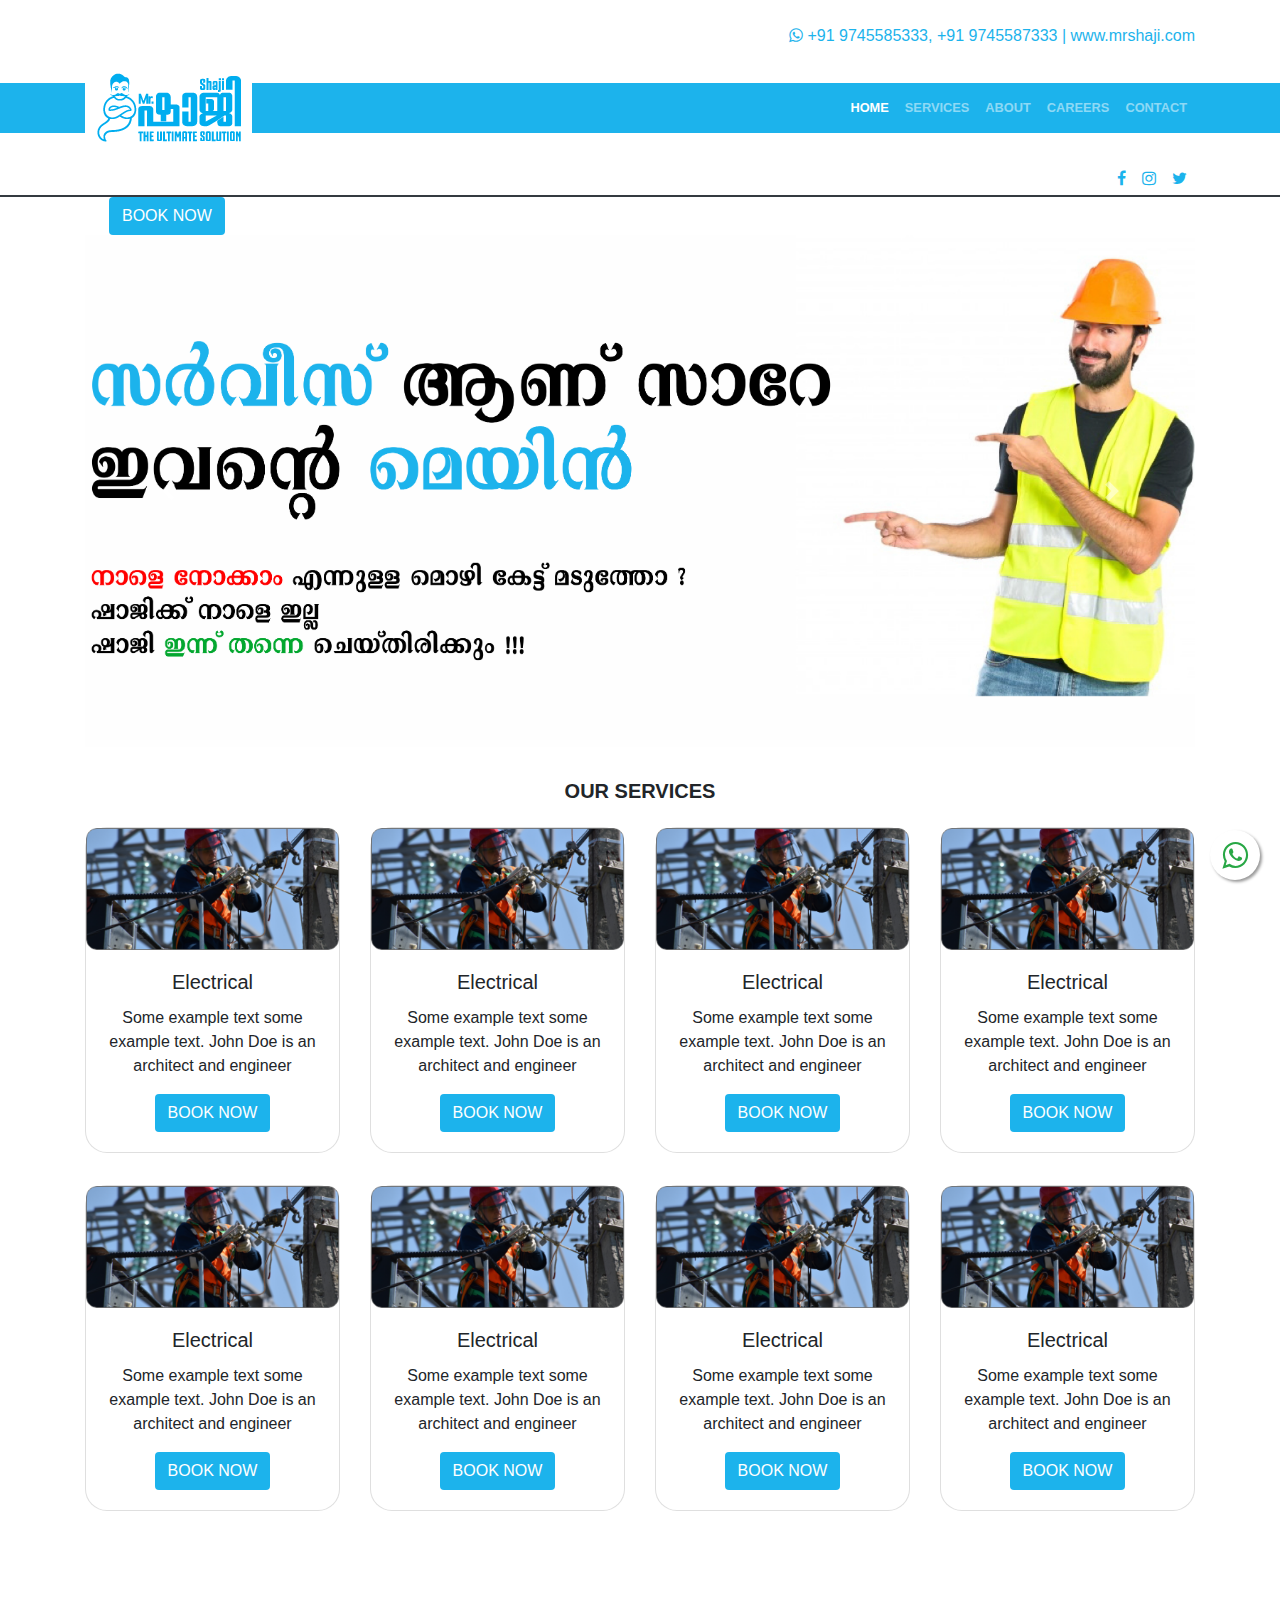
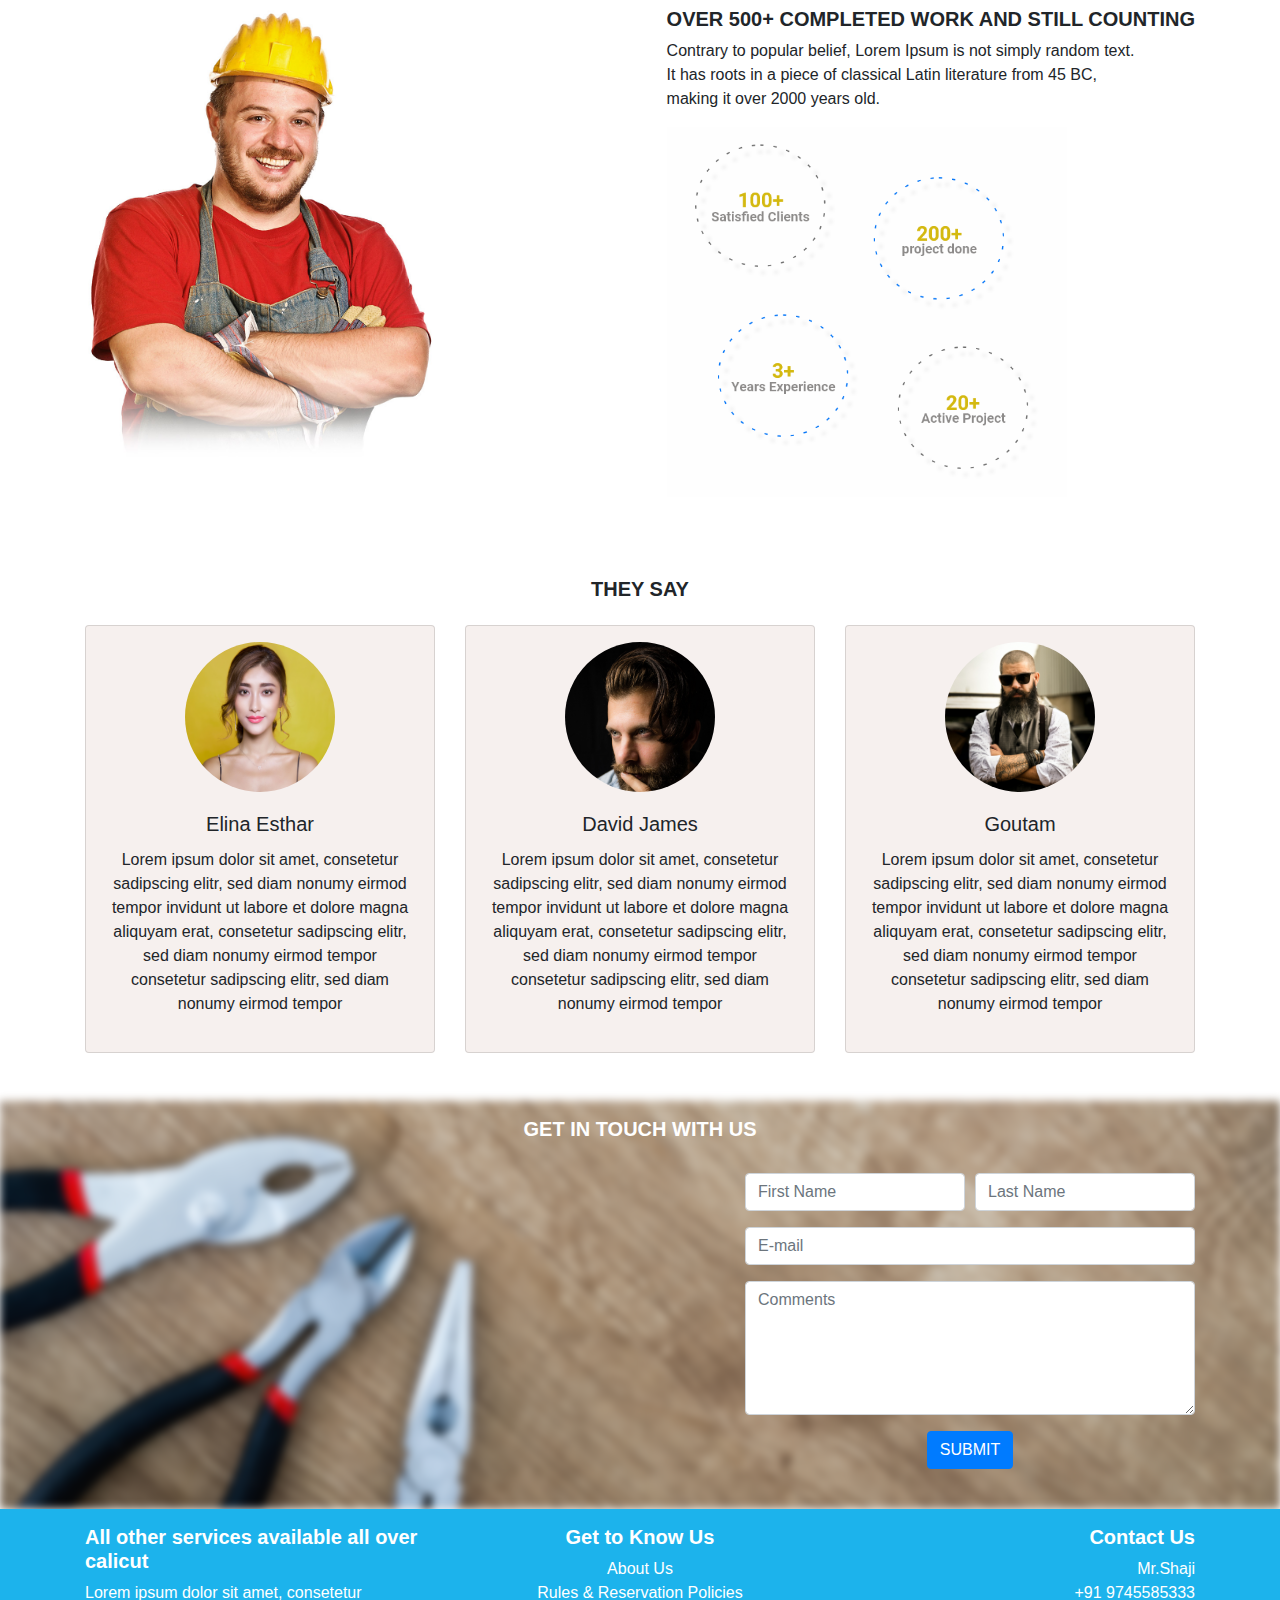
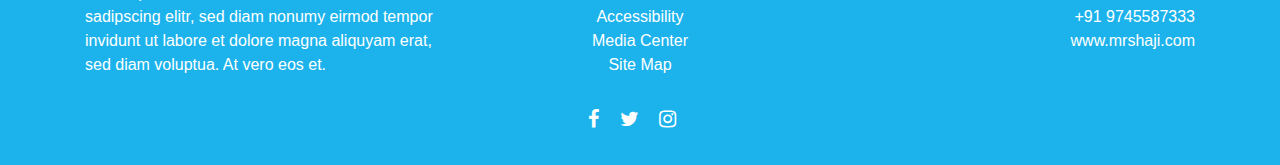
<file: index.html>
<!doctype html>
<html lang="en">
  <head>
    <!-- Required meta tags -->
    <meta charset="utf-8">
    <meta name="viewport" content="width=device-width, initial-scale=1, shrink-to-fit=no">

    <!-- Bootstrap CSS -->
    <link rel="stylesheet" href="https://stackpath.bootstrapcdn.com/bootstrap/4.5.2/css/bootstrap.min.css" integrity="sha384-JcKb8q3iqJ61gNV9KGb8thSsNjpSL0n8PARn9HuZOnIxN0hoP+VmmDGMN5t9UJ0Z" crossorigin="anonymous">
    <link rel="stylesheet" href="./asset/css/style.css"/>
    <link rel="stylesheet" href="https://cdnjs.cloudflare.com/ajax/libs/font-awesome/4.7.0/css/font-awesome.min.css">
    <link rel="icon" href="./asset/images/fav-icon.png" type="image/png" sizes="16x16">
    <title>Mr.shaji</title>
  </head>
  <body>
    <div class="container mt-4">
      <div class="whatsapp d-flex flex-wrap justify-content-end">
        <a href="" target="_blank">
          <span class="fa fa-whatsapp"></span>
          <span class="text1">+91 9745585333</span><span class="text1">, +91 9745587333</span>
        </a>
        <a href="" target="_blank">&nbsp;<span class="text1">|</span><span class="text1"> www.mrshaji.com</span></a>
      </div>
    </div>

     <nav class="navbar navbar-expand-lg navbar-dark ftco-navbar-light">
        <div class="container">
              <a class="navbar-brand" href="index.html"><span class="flaticon flaticon-health"></span><img src="./asset/images/shaji.png" class="img-fluid" style="background-color: white"></a>
          <button class="navbar-toggler menu-btn ml-auto" type="button" data-toggle="collapse" data-target="#navbarSupportedContent" aria-controls="navbarSupportedContent" aria-expanded="false" aria-label="Toggle navigation">
              <svg xmlns="http://www.w3.org/2000/svg" width="24" height="24" viewBox="0 0 24 24" fill="none" stroke="currentColor" stroke-width="2" stroke-linecap="round" stroke-linejoin="round" class="feather feather-menu"><line x1="3" y1="12" x2="21" y2="12"></line><line x1="3" y1="6" x2="21" y2="6"></line><line x1="3" y1="18" x2="21" y2="18"></line></svg>
              </button>
          <div class="collapse navbar-collapse nav-colapse" id="navbarSupportedContent">
            <ul class="navbar-nav ml-auto font-weight-bold">
              <li class="nav-item active text-uppercase"><a href="./index.html" class="nav-link">Home</a></li>
              <li class="nav-item text-uppercase"><a href="./services.html" class="nav-link">services</a></li>
              <li class="nav-item text-uppercase"><a href="./about.html" class="nav-link">About</a></li>
              <li class="nav-item text-uppercase"><a href="./about.html" class="nav-link">Careers</a></li>
              <li class="nav-item text-uppercase"><a href="./contact.html" class="nav-link">contact</a></li>
            </ul>
          </div>
        </div>
      </nav>
    
      <div class="container d-flex flex-wrap justify-content-end mb-1">
        <a href="https://www.facebook.com/mrshajii" target="_blank" class="mx-2">
          <span class="fa fa-facebook"></span>
        </a>
        <a href="" target="_blank" class="mx-2">
          <span class="fa fa-instagram"></span>
        </a>
        <a href="" target="_blank" class="mx-2">
          <span class="fa fa-twitter"></span>
        </a>
      </div>
    <div class="border border-dark w-100"></div>   
    <div class="container">
      <a href="./booking.html" class="btn text-white bcolor mx-4">BOOK NOW</a>
    </div>
    <section class="main" id="home">
  <div class="container">
    <div id="carouselExampleControls" class="carousel slide" data-ride="carousel">
      <div class="carousel-inner">
        <div class="carousel-item active">
           <img src="./asset/images/home2.png" class="img-fluid" />
        </div>
        <div class="carousel-item">
           <img src="./asset/images/home2.png" class="img-fluid" />
        </div>
        <div class="carousel-item">
          <img src="./asset/images/home2.png" class="img-fluid" />
        </div>
        <div class="carousel-item">
          <img src="./asset/images/home2.png" class="img-fluid" />
        </div>
      </div>
      <a class="carousel-control-prev" href="#carouselExampleControls" role="button" data-slide="prev">
        <span class="carousel-control-prev-icon" aria-hidden="true"></span>
        <span class="sr-only">Previous</span>
      </a>
      <a class="carousel-control-next" href="#carouselExampleControls" role="button" data-slide="next">
        <span class="carousel-control-next-icon" aria-hidden="true"></span>
        <span class="sr-only">Next</span>
      </a>
    </div>
  </div>
</section>

<section class="section1 py-3">
  <a href="#" class="float" target="_blank">
<i class="fa fa-whatsapp my-float"></i>
</a>
  <div class="container py-3">
    <div class="heading text-center mx-auto">
      <h5 class="head font-weight-bold ">OUR SERVICES</h5>
      <div class="row">
        <div class="col-12 col-sm-6 col-md-4 col-lg-3 py-3">
          <div class="card service-box">
            <img src="./asset/images/services/elec.png" class="img-fluid card-img-top" alt="...">
            <div class="card-body">
              <h5 class="card-title">Electrical</h5>
              <p class="card-text">Some example text some example text. John Doe is an architect and engineer</p>
              <a href="#" class="btn text-white bcolor">BOOK NOW</a>
            </div>
          </div>
        </div>

        <div class="col-12 col-sm-6 col-md-4 col-lg-3 py-3">
          <div class="card service-box">
            <img src="./asset/images/services/elec.png" class="img-fluid card-img-top" alt="...">
            <div class="card-body">
              <h5 class="card-title">Electrical</h5>
              <p class="card-text">Some example text some example text. John Doe is an architect and engineer</p>
              <a href="#" class="btn text-white bcolor">BOOK NOW</a>
            </div>
          </div>
        </div>

        <div class="col-12 col-sm-6 col-md-4 col-lg-3 py-3">
          <div class="card service-box">
            <img src="./asset/images/services/elec.png" class="img-fluid card-img-top" alt="...">
            <div class="card-body">
              <h5 class="card-title">Electrical</h5>
              <p class="card-text">Some example text some example text. John Doe is an architect and engineer</p>
              <a href="#" class="btn text-white bcolor">BOOK NOW</a>
            </div>
          </div>
        </div>

        <div class="col-12 col-sm-6 col-md-4 col-lg-3 py-3">
          <div class="card service-box">
            <img src="./asset/images/services/elec.png" class="img-fluid card-img-top" alt="...">
            <div class="card-body">
              <h5 class="card-title">Electrical</h5>
              <p class="card-text">Some example text some example text. John Doe is an architect and engineer</p>
              <a href="#" class="btn text-white bcolor">BOOK NOW</a>
            </div>
          </div>
        </div>

        <div class="col-12 col-sm-6 col-md-4 col-lg-3 py-3">
          <div class="card service-box">
            <img src="./asset/images/services/elec.png" class="img-fluid card-img-top" alt="...">
            <div class="card-body">
              <h5 class="card-title">Electrical</h5>
              <p class="card-text">Some example text some example text. John Doe is an architect and engineer</p>
              <a href="#" class="btn text-white bcolor">BOOK NOW</a>
            </div>
          </div>
        </div>

        <div class="col-12 col-sm-6 col-md-4 col-lg-3 py-3">
          <div class="card service-box">
            <img src="./asset/images/services/elec.png" class="img-fluid card-img-top" alt="...">
            <div class="card-body">
              <h5 class="card-title">Electrical</h5>
              <p class="card-text">Some example text some example text. John Doe is an architect and engineer</p>
              <a href="#" class="btn text-white bcolor">BOOK NOW</a>
            </div>
          </div>
        </div>

        <div class="col-12 col-sm-6 col-md-4 col-lg-3 py-3">
          <div class="card service-box">
            <img src="./asset/images/services/elec.png" class="img-fluid card-img-top" alt="...">
            <div class="card-body">
              <h5 class="card-title">Electrical</h5>
              <p class="card-text">Some example text some example text. John Doe is an architect and engineer</p>
              <a href="#" class="btn text-white bcolor">BOOK NOW</a>
            </div>
          </div>
        </div>

        <div class="col-12 col-sm-6 col-md-4 col-lg-3 py-3">
          <div class="card service-box">
            <img src="./asset/images/services/elec.png" class="img-fluid card-img-top" alt="...">
            <div class="card-body">
              <h5 class="card-title">Electrical</h5>
              <p class="card-text">Some example text some example text. John Doe is an architect and engineer</p>
              <a href="#" class="btn text-white bcolor">BOOK NOW</a>
            </div>
          </div>
        </div>
      </div>
      </div>
    </div>
  </div>
</section>

<section class="section-2 py-3">
  <div class="section-info py-3">
    <div class="container py-md-3">
      <div class="row blk2">
        <div class="col-md-4 img1">
          <img src="./asset/images/sec2.png" class="img-fluid sec2" alt="" />
        </div>
        <div class="col-md-8 blk2-text">
          <div class="w-100 d-flex justify-content-end">
            <div class="sechd">
              <h5 class="head font-weight-bold sec-hd">OVER 500+ COMPLETED WORK AND STILL COUNTING</h5>
              <p>Contrary to popular belief, Lorem Ipsum is not simply random text. <br>It has roots in a piece of classical
            Latin literature from 45 BC, <br>making it over 2000 years old. </p>
            <img src="./asset/images/ab.png" class="ab img-fluid">
            </div>
          </div>
        </div>
      </div>
    </div>
  </div>
</section>

<section class="section3 py-3">
  <div class="container py-3">
     <div class="heading text-center mx-auto">
        <h5 class="head font-weight-bold ">THEY SAY</h5>
        <div class="row">
          <div class="col-12 col-sm-6 col-md-4 py-3">
            <div class="card s3card py-3">
              <div class="img-rnd rounded-circle mx-auto">
                <img class="pr-img img-fluid" src="./asset/images/profile/pf2.jpg" alt="Card image" />
              </div>
              <div class="card-body">
                <h5 class="card-title">Elina Esthar</h5>
                <p class="card-text">Lorem ipsum dolor sit amet, consetetur sadipscing elitr, sed diam nonumy eirmod tempor invidunt ut labore et dolore magna aliquyam erat,  consetetur sadipscing elitr, sed diam nonumy eirmod tempor consetetur sadipscing elitr, sed diam nonumy eirmod tempor </p>
              </div>
            </div>
          </div>
          <div class="col-12 col-sm-6 col-md-4 py-3">
            <div class="card s3card py-3">
              <div class="img-rnd rounded-circle mx-auto">
                <img class="pr-img img-fluid" src="./asset/images/profile/pff1.jpg" alt="Card image" />
              </div>
              <div class="card-body">
                <h5 class="card-title">David James</h5>
                <p class="card-text">Lorem ipsum dolor sit amet, consetetur sadipscing elitr, sed diam nonumy eirmod tempor invidunt ut labore et dolore magna aliquyam erat, consetetur sadipscing elitr, sed diam nonumy eirmod tempor consetetur sadipscing elitr, sed diam nonumy eirmod tempor </p>
              </div>
            </div>
          </div>
          <div class="col-md-4 py-3 d-none d-md-block">
            <div class="card s3card py-3">
              <div class="img-rnd rounded-circle mx-auto">
                <img class="pr-img img-fluid" src="./asset/images/profile/pf1.jpg" alt="Card image" />
              </div>
              <div class="card-body">
                <h5 class="card-title">Goutam</h5>
                <p class="card-text">Lorem ipsum dolor sit amet, consetetur sadipscing elitr, sed diam nonumy eirmod tempor invidunt ut labore et dolore magna aliquyam erat, consetetur sadipscing elitr, sed diam nonumy eirmod tempor consetetur sadipscing elitr, sed diam nonumy eirmod tempor </p>
              </div>
            </div>
          </div>
        </div>
     </div>
  </div>
</section>

<section class="section4 py-3">
  <div class="container">
    <div class="heading text-center mx-auto">
      <h5 class="head font-weight-bold text-white">GET IN TOUCH WITH US</h5>
      <form class="ml-auto py-4 home-form">
        <div class="form-row">
         <div class="form-group col-md-6">
          <input type="email" class="form-control" placeholder="First Name">
         </div>
        <div class="form-group col-md-6">
          <input type="password" class="form-control" placeholder="Last Name">
        </div>
        </div>
        <div class="form-group">
          <input type="text" class="form-control" placeholder="E-mail">
        </div>
        <div class="form-group">
          <textarea name="remarks" id="uremarks" rows="5" class="w-100 form-control mt-3" maxlength="255" required="" placeholder="Comments"></textarea>
        </div>
        <button type="submit" class="btn btn-primary">SUBMIT</button>
      </form>
    </div>
  </div> 
</section>

<footer class="py-3 bcolor">
  <div class="footer-text text-white">
  <div class="container">
    <div class="row">
        <div class="col-md-4">
          <h5 class="font-weight-bold">All other services available all over calicut</h5>
          <p>Lorem ipsum dolor sit amet, consetetur sadipscing elitr, sed diam nonumy eirmod tempor invidunt ut labore et dolore magna aliquyam erat, sed diam voluptua. At vero eos et.</p>
        </div>
        <div class="col-md-4 px-md-4 getit">
          <h5 class="font-weight-bold">Get to Know Us</h5>
          <ul class="">
            <li>About Us</li>
            <li>Rules & Reservation Policies</li>
            <li>Accessibility</li>
            <li>Media Center</li>
            <li>Site Map</li>
          </ul>
        </div>
        <div class="col-md-4 cont">
          <h5 class="font-weight-bold">Contact Us</h5>
          <ul class="">
            <li>Mr.Shaji</li>
            <li>+91 9745585333</li>
            <li>+91 9745587333</li>
            <li><a href="#" class="text-white">www.mrshaji.com</a></li>
          </ul>
        </div>
        <div class="social-media py-3">
          <a href="#" class="fa fa-facebook"></a>
          <a href="#" class="fa fa-twitter"></a>
          <a href="#" class="fa fa-instagram"></a>
        </div>
      </div>
    </div>
  </div>
</footer>
<a id="button"></a>

  <script src="https://code.jquery.com/jquery-3.5.1.min.js" integrity="sha256-9/aliU8dGd2tb6OSsuzixeV4y/faTqgFtohetphbbj0=" crossorigin="anonymous"></script>
  <script src="https://cdnjs.cloudflare.com/ajax/libs/popper.js/1.12.9/umd/popper.min.js" integrity="sha384-ApNbgh9B+Y1QKtv3Rn7W3mgPxhU9K/ScQsAP7hUibX39j7fakFPskvXusvfa0b4Q" crossorigin="anonymous"></script>
  <script src="https://maxcdn.bootstrapcdn.com/bootstrap/4.0.0/js/bootstrap.min.js" integrity="sha384-JZR6Spejh4U02d8jOt6vLEHfe/JQGiRRSQQxSfFWpi1MquVdAyjUar5+76PVCmYl" crossorigin="anonymous"></script>
  <script type="text/javascript" src="./asset/script/script.js"></script>
</body>
</html>
</file>
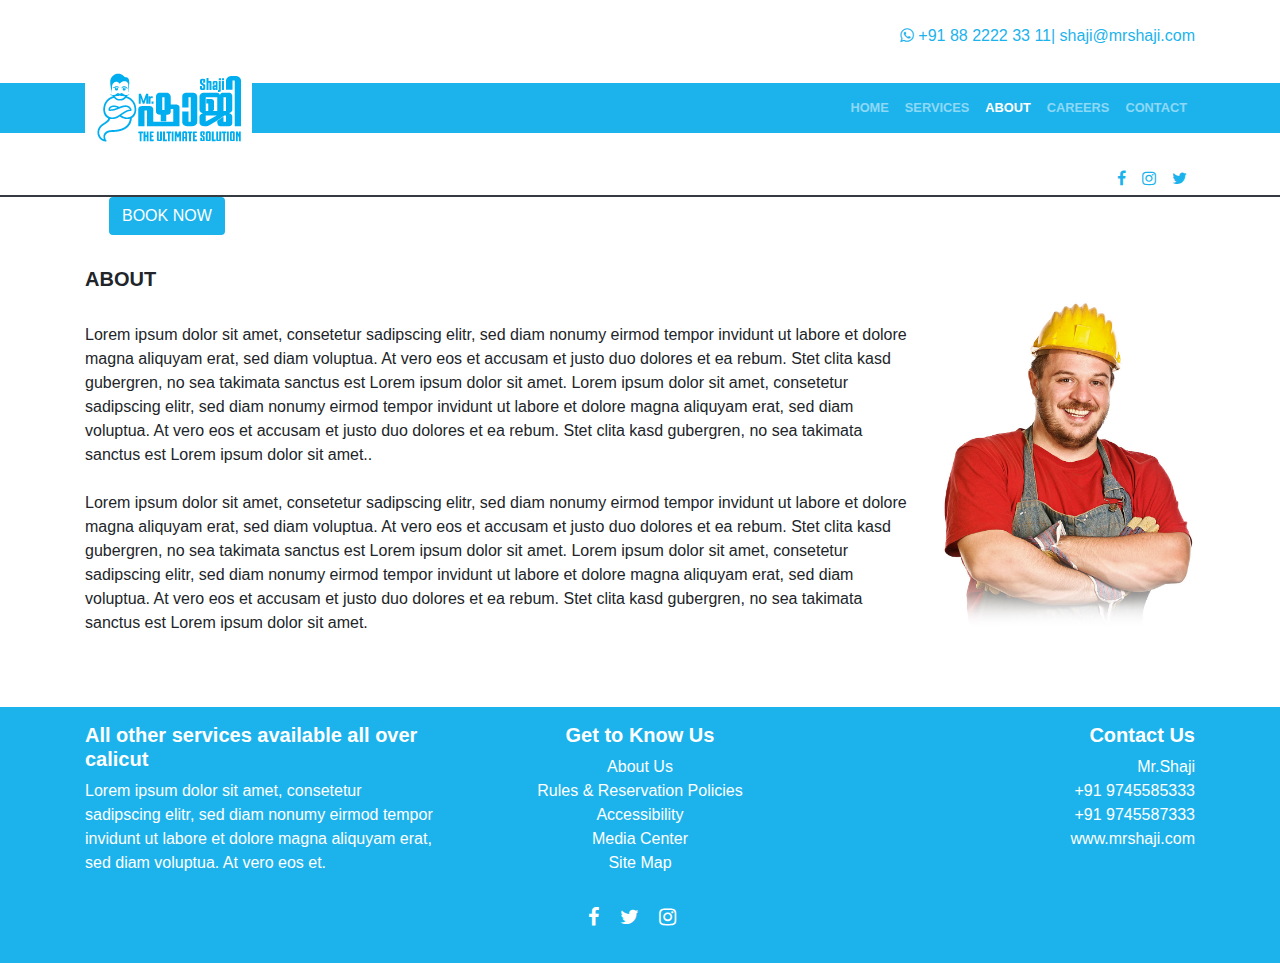
<file: about.html>
<!doctype html>
<html lang="en">
  <head>
    <!-- Required meta tags -->
    <meta charset="utf-8">
    <meta name="viewport" content="width=device-width, initial-scale=1, shrink-to-fit=no">

    <!-- Bootstrap CSS -->
    <link rel="stylesheet" href="https://stackpath.bootstrapcdn.com/bootstrap/4.5.2/css/bootstrap.min.css" integrity="sha384-JcKb8q3iqJ61gNV9KGb8thSsNjpSL0n8PARn9HuZOnIxN0hoP+VmmDGMN5t9UJ0Z" crossorigin="anonymous">
    <link rel="stylesheet" href="./asset/css/style.css"/>
    <link rel="stylesheet" href="https://cdnjs.cloudflare.com/ajax/libs/font-awesome/4.7.0/css/font-awesome.min.css">
     <link rel="icon" href="./asset/images/fav-icon.png" type="image/png" sizes="16x16">
    <title>About</title>
  </head>
  <body>
    <div class="container mt-4">
      <div class="whatsapp d-flex flex-wrap justify-content-end">
        <a href="" target="_blank">
          <span class="fa fa-whatsapp"></span>
          <span class="text1">+91 88 2222 33 11</span>
        </a>
        <a href="" target="_blank"><span class="text1"> | shaji@mrshaji.com</span></a>
      </div>
    </div>
     <nav class="navbar navbar-expand-lg navbar-dark ftco-navbar-light">
        <div class="container">
              <a class="navbar-brand" href="index.html"><span class="flaticon flaticon-health"></span><img src="./asset/images/shaji.png" class="img-fluid" style="background-color: white"></a>
          <button class="navbar-toggler menu-btn ml-auto" type="button" data-toggle="collapse" data-target="#navbarSupportedContent" aria-controls="navbarSupportedContent" aria-expanded="false" aria-label="Toggle navigation">
              <svg xmlns="http://www.w3.org/2000/svg" width="24" height="24" viewBox="0 0 24 24" fill="none" stroke="currentColor" stroke-width="2" stroke-linecap="round" stroke-linejoin="round" class="feather feather-menu"><line x1="3" y1="12" x2="21" y2="12"></line><line x1="3" y1="6" x2="21" y2="6"></line><line x1="3" y1="18" x2="21" y2="18"></line></svg>
              </button>
          <div class="collapse navbar-collapse nav-colapse" id="navbarSupportedContent">
            <ul class="navbar-nav ml-auto font-weight-bold">
              <li class="nav-item text-uppercase"><a href="./index.html" class="nav-link">Home</a></li>
              <li class="nav-item text-uppercase"><a href="./services.html" class="nav-link">services</a></li>
              <li class="nav-item active text-uppercase"><a href="./about.html" class="nav-link">About</a></li>
              <li class="nav-item text-uppercase"><a href="./career.html" class="nav-link">careers</a></li>
              <li class="nav-item text-uppercase"><a href="./contact.html" class="nav-link">contact</a></li>
            </ul>
          </div>
        </div>
      </nav>
       <div class="container d-flex flex-wrap justify-content-end mb-1">
        <a href="" target="_blank" class="mx-2">
          <span class="fa fa-facebook"></span>
        </a>
        <a href="" target="_blank" class="mx-2">
          <span class="fa fa-instagram"></span>
        </a>
        <a href="" target="_blank" class="mx-2">
          <span class="fa fa-twitter"></span>
        </a>
      </div>
    <div class="border border-dark w-100"></div>   
    <div class="container">
      <a href="#" class="btn text-white bcolor mx-4">BOOK NOW</a>
    </div>
  <div class="about py-3">
    <div class="container py-md-3">
      <h5 class="head font-weight-bold">ABOUT</h5>
      <div class="row blk2">
        <div class="col-md-9 py-4">
          <p>Lorem ipsum dolor sit amet, consetetur sadipscing elitr, sed diam nonumy eirmod tempor invidunt ut labore et dolore magna aliquyam erat, sed diam voluptua. At vero eos et accusam et justo duo dolores et ea rebum. Stet clita kasd gubergren, no sea takimata sanctus est Lorem ipsum dolor sit amet. Lorem ipsum dolor sit amet, consetetur sadipscing elitr, sed diam nonumy eirmod tempor invidunt ut labore et dolore magna aliquyam erat, sed diam voluptua. At vero eos et accusam et justo duo dolores et ea rebum. Stet clita kasd gubergren, no sea takimata sanctus est Lorem ipsum dolor sit amet..<br><br>Lorem ipsum dolor sit amet, consetetur sadipscing elitr, sed diam nonumy eirmod tempor invidunt ut labore et dolore magna aliquyam erat, sed diam voluptua. At vero eos et accusam et justo duo dolores et ea rebum. Stet clita kasd gubergren, no sea takimata sanctus est Lorem ipsum dolor sit amet. Lorem ipsum dolor sit amet, consetetur sadipscing elitr, sed diam nonumy eirmod tempor invidunt ut labore et dolore magna aliquyam erat, sed diam voluptua. At vero eos et accusam et justo duo dolores et ea rebum. Stet clita kasd gubergren, no sea takimata sanctus est Lorem ipsum dolor sit amet. </p>
         
        </div>
        <div class="col-md-3 blk2-text">
          <div class="w-100 d-flex justify-content-end">
            <div class="sechd">
               <img src="./asset/images/sec2.png" class="img-fluid sec2" alt="" />
            </div>
          </div>
        </div>
      </div>
    </div>
  </div>

  <footer class="py-3 bcolor">
  <div class="footer-text text-white">
  <div class="container">
    <div class="row">
        <div class="col-md-4">
          <h5 class="font-weight-bold">All other services available all over calicut</h5>
          <p>Lorem ipsum dolor sit amet, consetetur sadipscing elitr, sed diam nonumy eirmod tempor invidunt ut labore et dolore magna aliquyam erat, sed diam voluptua. At vero eos et.</p>
        </div>
        <div class="col-md-4 px-md-4 getit">
          <h5 class="font-weight-bold">Get to Know Us</h5>
          <ul class="">
            <li>About Us</li>
            <li>Rules & Reservation Policies</li>
            <li>Accessibility</li>
            <li>Media Center</li>
            <li>Site Map</li>
          </ul>
        </div>
        <div class="col-md-4 cont">
          <h5 class="font-weight-bold">Contact Us</h5>
          <ul class="">
            <li>Mr.Shaji</li>
            <li>+91 9745585333</li>
            <li>+91 9745587333</li>
            <li><a href="#" class="text-white">www.mrshaji.com</a></li>
          </ul>
        </div>
        <div class="social-media py-3">
          <a href="#" class="fa fa-facebook"></a>
          <a href="#" class="fa fa-twitter"></a>
          <a href="#" class="fa fa-instagram"></a>
        </div>
      </div>
    </div>
  </div>
</footer>
<a id="button"></a>
<script src="https://code.jquery.com/jquery-3.5.1.min.js" integrity="sha256-9/aliU8dGd2tb6OSsuzixeV4y/faTqgFtohetphbbj0=" crossorigin="anonymous"></script>
  <script src="https://cdnjs.cloudflare.com/ajax/libs/popper.js/1.12.9/umd/popper.min.js" integrity="sha384-ApNbgh9B+Y1QKtv3Rn7W3mgPxhU9K/ScQsAP7hUibX39j7fakFPskvXusvfa0b4Q" crossorigin="anonymous"></script>
  <script src="https://maxcdn.bootstrapcdn.com/bootstrap/4.0.0/js/bootstrap.min.js" integrity="sha384-JZR6Spejh4U02d8jOt6vLEHfe/JQGiRRSQQxSfFWpi1MquVdAyjUar5+76PVCmYl" crossorigin="anonymous"></script>
  <script type="text/javascript" src="./asset/script/script.js"></script>

</body>
</html>
</file>
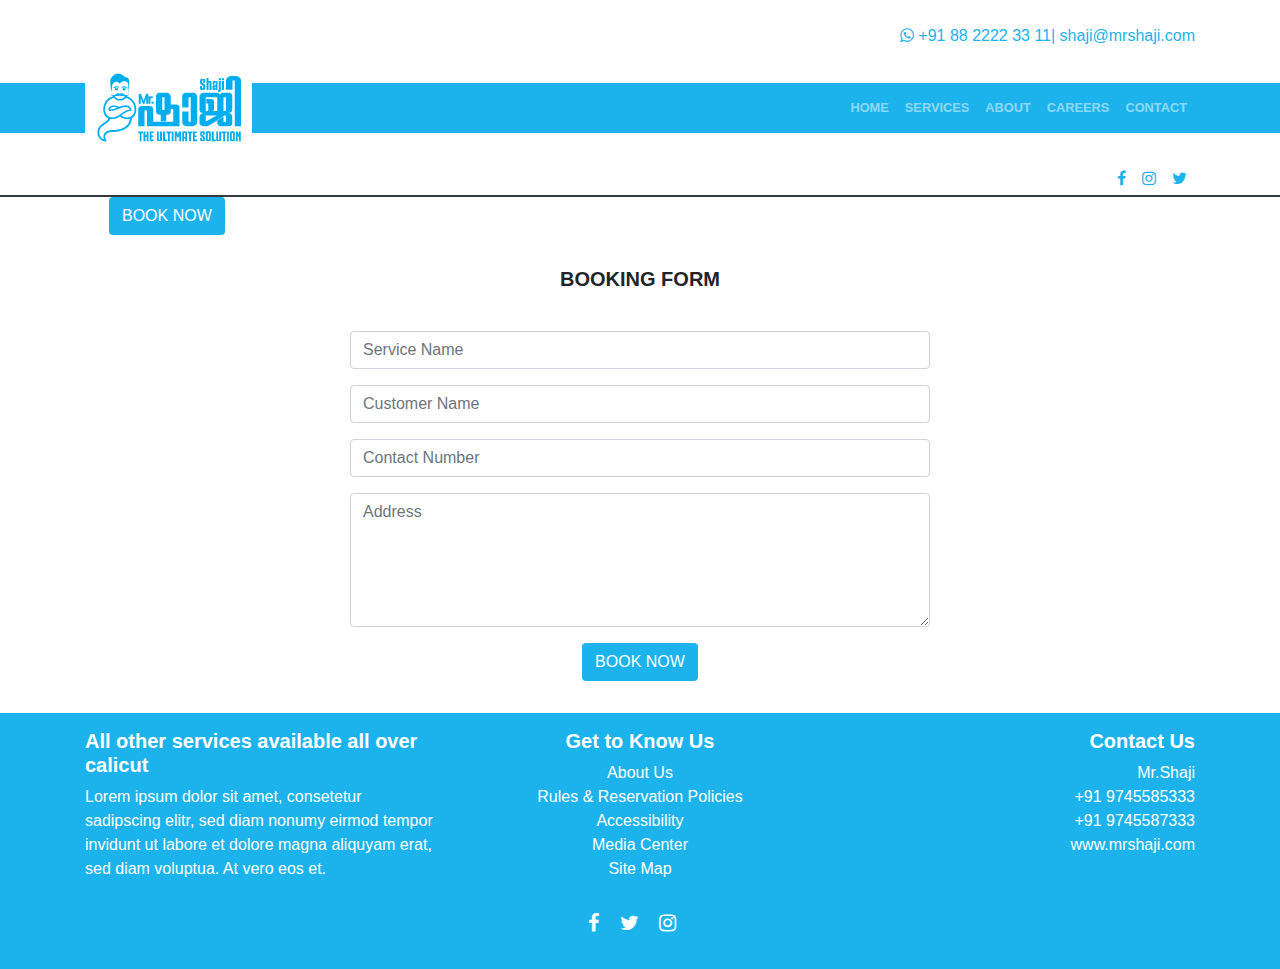
<file: booking.html>
<!doctype html>
<html lang="en">
  <head>
    <!-- Required meta tags -->
    <meta charset="utf-8">
    <meta name="viewport" content="width=device-width, initial-scale=1, shrink-to-fit=no">

    <!-- Bootstrap CSS -->
    <link rel="stylesheet" href="https://stackpath.bootstrapcdn.com/bootstrap/4.5.2/css/bootstrap.min.css" integrity="sha384-JcKb8q3iqJ61gNV9KGb8thSsNjpSL0n8PARn9HuZOnIxN0hoP+VmmDGMN5t9UJ0Z" crossorigin="anonymous">
    <link rel="stylesheet" href="./asset/css/style.css"/>
    <link rel="stylesheet" href="https://cdnjs.cloudflare.com/ajax/libs/font-awesome/4.7.0/css/font-awesome.min.css">
     <link rel="icon" href="./asset/images/fav-icon.png" type="image/png" sizes="16x16">
    <title>Booking Form</title>
  </head>
  <body>
    <div class="container mt-4">
      <div class="whatsapp d-flex flex-wrap justify-content-end">
        <a href="" target="_blank">
          <span class="fa fa-whatsapp"></span>
          <span class="text1">+91 88 2222 33 11</span>
        </a>
        <a href="" target="_blank"><span class="text1"> | shaji@mrshaji.com</span></a>
      </div>
    </div>
    <nav class="navbar navbar-expand-lg navbar-dark ftco-navbar-light">
        <div class="container">
              <a class="navbar-brand" href="index.html"><span class="flaticon flaticon-health"></span><img src="./asset/images/shaji.png" class="img-fluid" style="background-color: white"></a>
          <button class="navbar-toggler menu-btn ml-auto" type="button" data-toggle="collapse" data-target="#navbarSupportedContent" aria-controls="navbarSupportedContent" aria-expanded="false" aria-label="Toggle navigation">
              <svg xmlns="http://www.w3.org/2000/svg" width="24" height="24" viewBox="0 0 24 24" fill="none" stroke="currentColor" stroke-width="2" stroke-linecap="round" stroke-linejoin="round" class="feather feather-menu"><line x1="3" y1="12" x2="21" y2="12"></line><line x1="3" y1="6" x2="21" y2="6"></line><line x1="3" y1="18" x2="21" y2="18"></line></svg>
              </button>
          <div class="collapse navbar-collapse nav-colapse" id="navbarSupportedContent">
            <ul class="navbar-nav ml-auto font-weight-bold">
              <li class="nav-item text-uppercase"><a href="./index.html" class="nav-link">Home</a></li>
              <li class="nav-item text-uppercase"><a href="./services.html" class="nav-link">services</a></li>
              <li class="nav-item text-uppercase"><a href="./about.html" class="nav-link">About</a></li>
              <li class="nav-item text-uppercase"><a href="./career.html" class="nav-link">careers</a></li>
              <li class="nav-item text-uppercase"><a href="./contact.html" class="nav-link">contact</a></li>
            </ul>
          </div>
        </div>
      </nav>
       <div class="container d-flex flex-wrap justify-content-end mb-1">
        <a href="" target="_blank" class="mx-2">
          <span class="fa fa-facebook"></span>
        </a>
        <a href="" target="_blank" class="mx-2">
          <span class="fa fa-instagram"></span>
        </a>
        <a href="" target="_blank" class="mx-2">
          <span class="fa fa-twitter"></span>
        </a>
      </div>
    <div class="border border-dark w-100"></div>   
    <div class="container">
      <a href="#" class="btn text-white bcolor mx-4">BOOK NOW</a>
    </div>
     <div class="contact py-3">
      <div class="container py-3">
        <div class="heading text-center mx-auto">
          <h5 class="head font-weight-bold mb-4 text-uppercase">Booking Form</h5>
          <form class="contact-form1" action="#" method="post">
            <input type="text" class="form-control mt-3" name="first_name" id="first_name" value="" maxlength="255" required="" placeholder="Service Name">
            <input type="text" class="form-control mt-3" name="first_name" id="first_name" value="" maxlength="255" required="" placeholder="Customer Name">
            <input type="text" class="form-control mt-3" name="first_name" id="first_name" value="" maxlength="255" required="" placeholder="Contact Number">
            <textarea name="remarks" id="uremarks" rows="5" class="w-100 form-control mt-3" maxlength="255" required="" placeholder="Address"></textarea>
            <button type="submit" class="btn bcolor text-white mt-3">BOOK NOW</button>
          </form>
        </div>
      </div>
    </div>

    <footer class="py-3 bcolor">
  <div class="footer-text text-white">
  <div class="container">
    <div class="row">
        <div class="col-md-4">
          <h5 class="font-weight-bold">All other services available all over calicut</h5>
          <p>Lorem ipsum dolor sit amet, consetetur sadipscing elitr, sed diam nonumy eirmod tempor invidunt ut labore et dolore magna aliquyam erat, sed diam voluptua. At vero eos et.</p>
        </div>
        <div class="col-md-4 px-md-4 getit">
          <h5 class="font-weight-bold">Get to Know Us</h5>
          <ul class="">
            <li>About Us</li>
            <li>Rules & Reservation Policies</li>
            <li>Accessibility</li>
            <li>Media Center</li>
            <li>Site Map</li>
          </ul>
        </div>
        <div class="col-md-4 cont">
          <h5 class="font-weight-bold">Contact Us</h5>
          <ul class="">
            <li>Mr.Shaji</li>
            <li>+91 9745585333</li>
            <li>+91 9745587333</li>
            <li><a href="#" class="text-white">www.mrshaji.com</a></li>
          </ul>
        </div>
        <div class="social-media py-3">
          <a href="#" class="fa fa-facebook"></a>
          <a href="#" class="fa fa-twitter"></a>
          <a href="#" class="fa fa-instagram"></a>
        </div>
      </div>
    </div>
  </div>
</footer>
<a id="button"></a>
<script src="https://code.jquery.com/jquery-3.5.1.min.js" integrity="sha256-9/aliU8dGd2tb6OSsuzixeV4y/faTqgFtohetphbbj0=" crossorigin="anonymous"></script>
  <script src="https://cdnjs.cloudflare.com/ajax/libs/popper.js/1.12.9/umd/popper.min.js" integrity="sha384-ApNbgh9B+Y1QKtv3Rn7W3mgPxhU9K/ScQsAP7hUibX39j7fakFPskvXusvfa0b4Q" crossorigin="anonymous"></script>
  <script src="https://maxcdn.bootstrapcdn.com/bootstrap/4.0.0/js/bootstrap.min.js" integrity="sha384-JZR6Spejh4U02d8jOt6vLEHfe/JQGiRRSQQxSfFWpi1MquVdAyjUar5+76PVCmYl" crossorigin="anonymous"></script>
  <script type="text/javascript" src="./asset/script/script.js"></script>

  </body>
  </html>
</file>
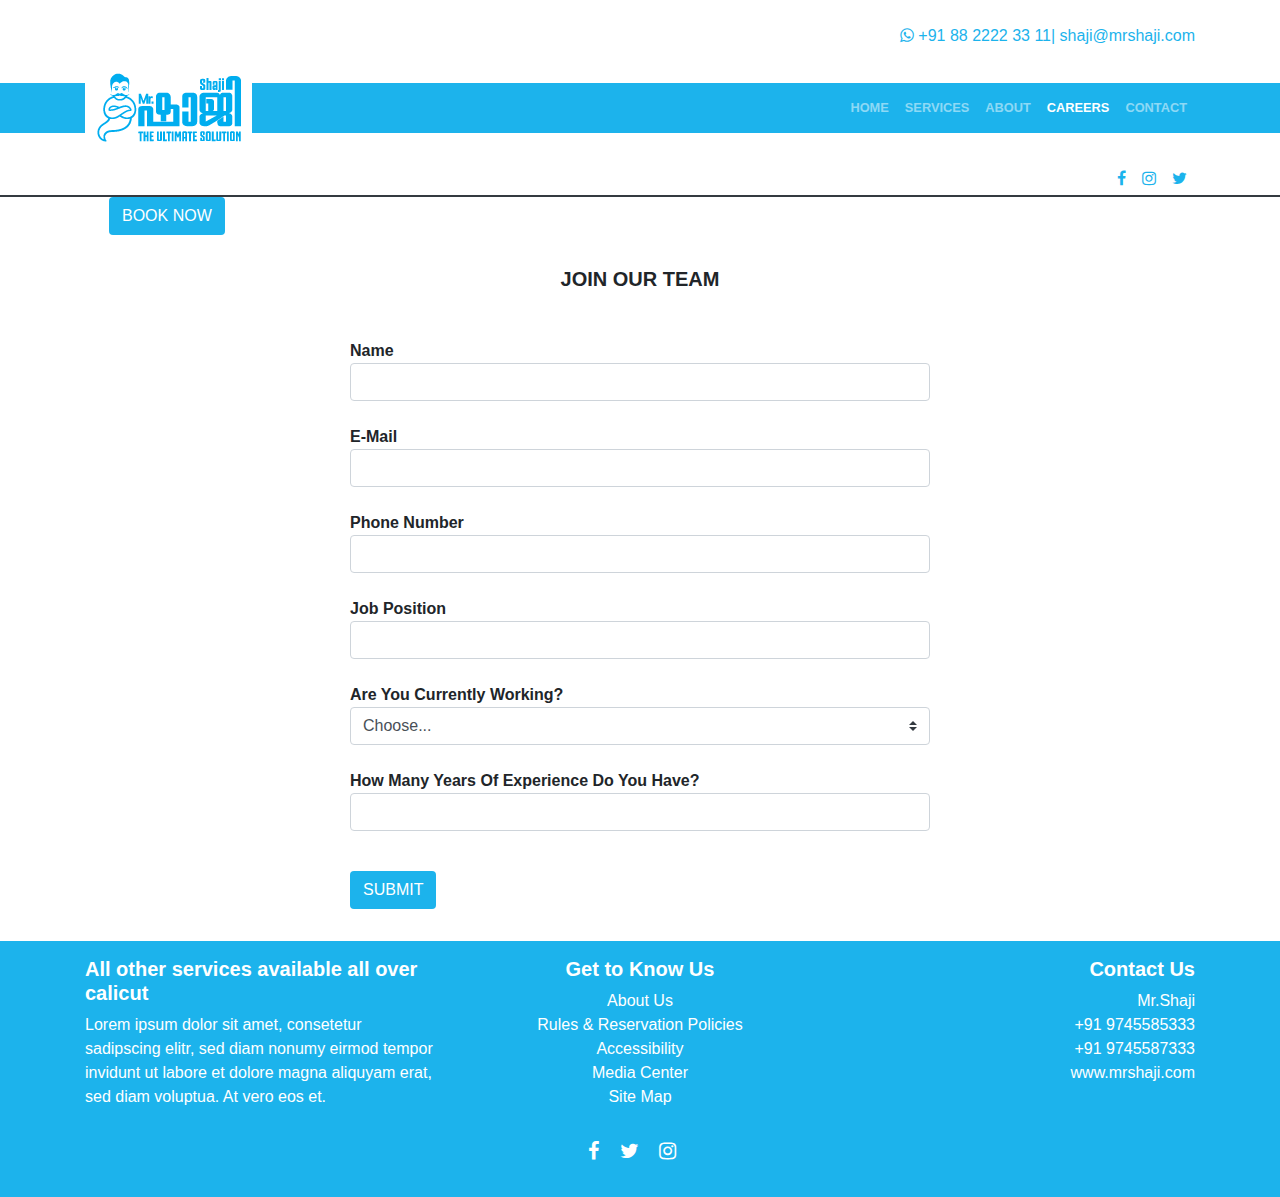
<file: career.html>
<!doctype html>
<html lang="en">
  <head>
    <!-- Required meta tags -->
    <meta charset="utf-8">
    <meta name="viewport" content="width=device-width, initial-scale=1, shrink-to-fit=no">

    <!-- Bootstrap CSS -->
    <link rel="stylesheet" href="https://stackpath.bootstrapcdn.com/bootstrap/4.5.2/css/bootstrap.min.css" integrity="sha384-JcKb8q3iqJ61gNV9KGb8thSsNjpSL0n8PARn9HuZOnIxN0hoP+VmmDGMN5t9UJ0Z" crossorigin="anonymous">
    <link rel="stylesheet" href="./asset/css/style.css"/>
    <link rel="stylesheet" href="https://cdnjs.cloudflare.com/ajax/libs/font-awesome/4.7.0/css/font-awesome.min.css">
     <link rel="icon" href="./asset/images/fav-icon.png" type="image/png" sizes="16x16">
    <title>Careers</title>
  </head>
  <body>
    <div class="container mt-4">
      <div class="whatsapp d-flex flex-wrap justify-content-end">
        <a href="" target="_blank">
          <span class="fa fa-whatsapp"></span>
          <span class="text1">+91 88 2222 33 11</span>
        </a>
        <a href="" target="_blank"><span class="text1"> | shaji@mrshaji.com</span></a>
      </div>
    </div>
     <nav class="navbar navbar-expand-lg navbar-dark ftco-navbar-light">
        <div class="container">
              <a class="navbar-brand" href="index.html"><span class="flaticon flaticon-health"></span><img src="./asset/images/shaji.png" class="img-fluid" style="background-color: white"></a>
          <button class="navbar-toggler menu-btn ml-auto" type="button" data-toggle="collapse" data-target="#navbarSupportedContent" aria-controls="navbarSupportedContent" aria-expanded="false" aria-label="Toggle navigation">
              <svg xmlns="http://www.w3.org/2000/svg" width="24" height="24" viewBox="0 0 24 24" fill="none" stroke="currentColor" stroke-width="2" stroke-linecap="round" stroke-linejoin="round" class="feather feather-menu"><line x1="3" y1="12" x2="21" y2="12"></line><line x1="3" y1="6" x2="21" y2="6"></line><line x1="3" y1="18" x2="21" y2="18"></line></svg>
              </button>
          <div class="collapse navbar-collapse nav-colapse" id="navbarSupportedContent">
            <ul class="navbar-nav ml-auto font-weight-bold">
              <li class="nav-item text-uppercase"><a href="./index.html" class="nav-link">Home</a></li>
              <li class="nav-item text-uppercase"><a href="./services.html" class="nav-link">services</a></li>
              <li class="nav-item text-uppercase"><a href="./about.html" class="nav-link">About</a></li>
              <li class="nav-item active text-uppercase"><a href="./career.html" class="nav-link">careers</a></li>
              <li class="nav-item text-uppercase"><a href="./contact.html" class="nav-link">contact</a></li>
            </ul>
          </div>
        </div>
      </nav>
       <div class="container d-flex flex-wrap justify-content-end mb-1">
        <a href="" target="_blank" class="mx-2">
          <span class="fa fa-facebook"></span>
        </a>
        <a href="" target="_blank" class="mx-2">
          <span class="fa fa-instagram"></span>
        </a>
        <a href="" target="_blank" class="mx-2">
          <span class="fa fa-twitter"></span>
        </a>
      </div>
    <div class="border border-dark w-100"></div>   
    <div class="container">
      <a href="#" class="btn text-white bcolor mx-4">BOOK NOW</a>
    </div>
  <div class="about py-3">
    <div class="container py-md-3">
      <h5 class="head font-weight-bold text-center mb-5">JOIN OUR TEAM</h5>
      <form class="contact-form1" action="#" method="post">
        <label class="m-0 p-0 text-capitalize carer">name</label>
            <input type="text" class="form-control mb-4" name="first_name" id="first_name" value="" maxlength="255" required="" placeholder="">
            <label class="m-0 p-0 text-capitalize carer">e-mail</label>
            <input type="email" class="form-control mb-4" name="first_name" id="first_name" value="" maxlength="255" required="" placeholder="">
            <label class="m-0 p-0 text-capitalize carer">phone number</label>
            <input type="tel" class="form-control mb-4" name="first_name" id="first_name" value="" maxlength="255" required="" placeholder="">
            <label class="m-0 p-0 text-capitalize carer">job position</label>
            <input type="text" class="form-control mb-4" name="first_name" id="first_name" value="" maxlength="255" required="" placeholder="">
        <label class="m-0 p-0 text-capitalize carer">are you currently working?</label>
          <select class="custom-select mb-4" id="inputGroupSelect04">
            <option selected>Choose...</option>
            <option value="1">Yes</option>
            <option value="2">No</option>
          </select>
        <label class="m-0 p-0 text-capitalize carer">how many years of experience do you have?</label>
          <input type="text" class="form-control mb-4" name="first_name" id="first_name" value="" maxlength="255" required="" placeholder="">
            <button type="submit" class="btn bcolor text-white mt-3">SUBMIT</button>
          </form>
    </div>
  </div>

  <footer class="py-3 bcolor">
  <div class="footer-text text-white">
  <div class="container">
    <div class="row">
        <div class="col-md-4">
          <h5 class="font-weight-bold">All other services available all over calicut</h5>
          <p>Lorem ipsum dolor sit amet, consetetur sadipscing elitr, sed diam nonumy eirmod tempor invidunt ut labore et dolore magna aliquyam erat, sed diam voluptua. At vero eos et.</p>
        </div>
        <div class="col-md-4 px-md-4 getit">
          <h5 class="font-weight-bold">Get to Know Us</h5>
          <ul class="">
            <li>About Us</li>
            <li>Rules & Reservation Policies</li>
            <li>Accessibility</li>
            <li>Media Center</li>
            <li>Site Map</li>
          </ul>
        </div>
        <div class="col-md-4 cont">
          <h5 class="font-weight-bold">Contact Us</h5>
          <ul class="">
            <li>Mr.Shaji</li>
            <li>+91 9745585333</li>
            <li>+91 9745587333</li>
            <li><a href="#" class="text-white">www.mrshaji.com</a></li>
          </ul>
        </div>
        <div class="social-media py-3">
          <a href="#" class="fa fa-facebook"></a>
          <a href="#" class="fa fa-twitter"></a>
          <a href="#" class="fa fa-instagram"></a>
        </div>
      </div>
    </div>
  </div>
</footer>
<a id="button"></a>
<script src="https://code.jquery.com/jquery-3.5.1.min.js" integrity="sha256-9/aliU8dGd2tb6OSsuzixeV4y/faTqgFtohetphbbj0=" crossorigin="anonymous"></script>
  <script src="https://cdnjs.cloudflare.com/ajax/libs/popper.js/1.12.9/umd/popper.min.js" integrity="sha384-ApNbgh9B+Y1QKtv3Rn7W3mgPxhU9K/ScQsAP7hUibX39j7fakFPskvXusvfa0b4Q" crossorigin="anonymous"></script>
  <script src="https://maxcdn.bootstrapcdn.com/bootstrap/4.0.0/js/bootstrap.min.js" integrity="sha384-JZR6Spejh4U02d8jOt6vLEHfe/JQGiRRSQQxSfFWpi1MquVdAyjUar5+76PVCmYl" crossorigin="anonymous"></script>
  <script type="text/javascript" src="./asset/script/script.js"></script>

</body>
</html>
</file>
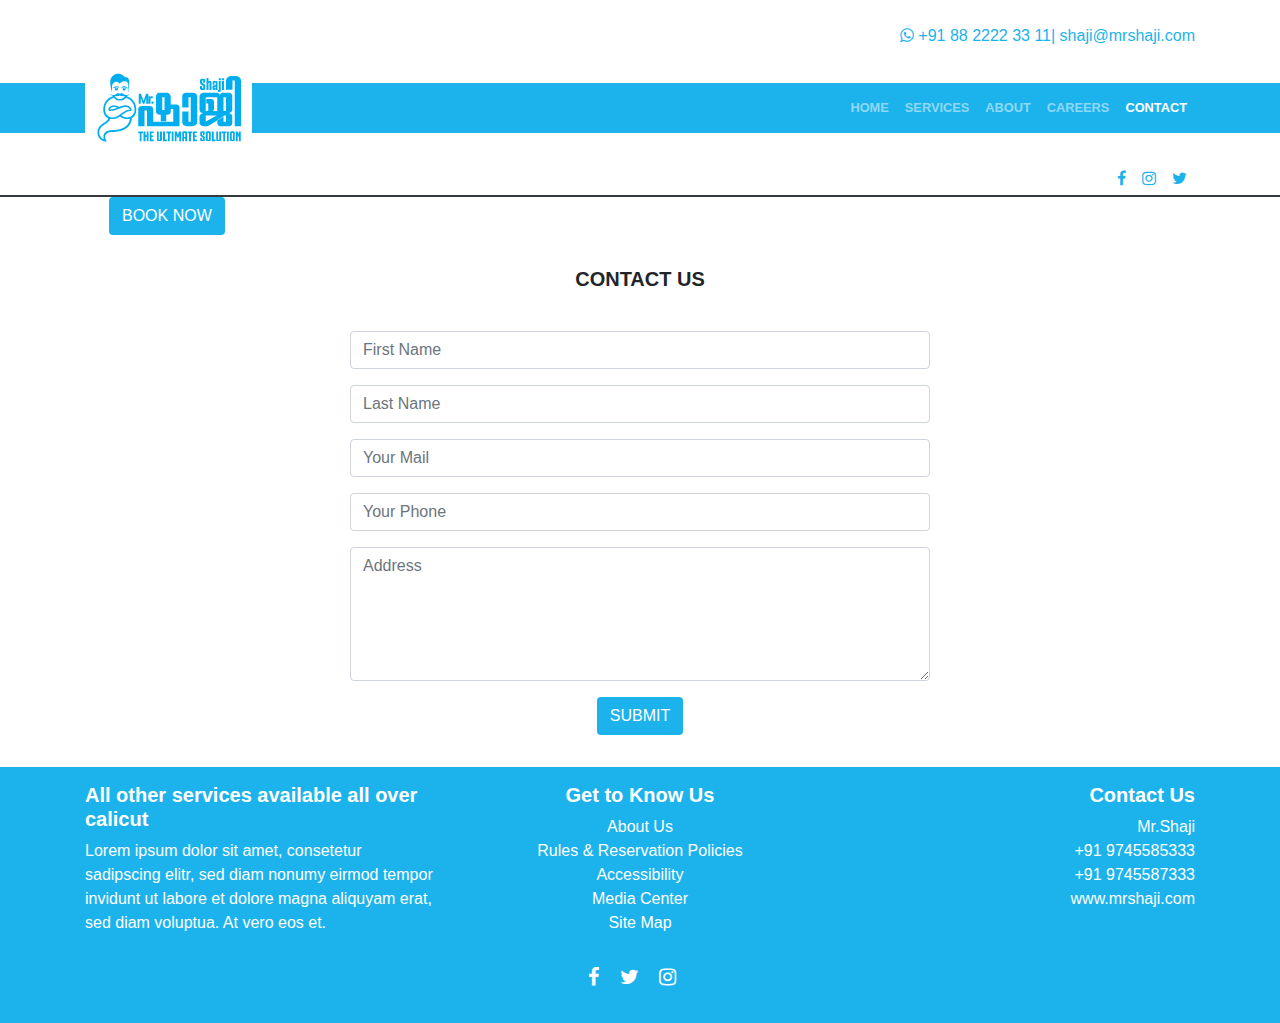
<file: contact.html>
<!doctype html>
<html lang="en">
  <head>
    <!-- Required meta tags -->
    <meta charset="utf-8">
    <meta name="viewport" content="width=device-width, initial-scale=1, shrink-to-fit=no">

    <!-- Bootstrap CSS -->
    <link rel="stylesheet" href="https://stackpath.bootstrapcdn.com/bootstrap/4.5.2/css/bootstrap.min.css" integrity="sha384-JcKb8q3iqJ61gNV9KGb8thSsNjpSL0n8PARn9HuZOnIxN0hoP+VmmDGMN5t9UJ0Z" crossorigin="anonymous">
    <link rel="stylesheet" href="./asset/css/style.css"/>
    <link rel="stylesheet" href="https://cdnjs.cloudflare.com/ajax/libs/font-awesome/4.7.0/css/font-awesome.min.css">
     <link rel="icon" href="./asset/images/fav-icon.png" type="image/png" sizes="16x16">
    <title>Contact</title>
  </head>
  <body>
    <div class="container mt-4">
      <div class="whatsapp d-flex flex-wrap justify-content-end">
        <a href="" target="_blank">
          <span class="fa fa-whatsapp"></span>
          <span class="text1">+91 88 2222 33 11</span>
        </a>
        <a href="" target="_blank"><span class="text1"> | shaji@mrshaji.com</span></a>
      </div>
    </div>
    <nav class="navbar navbar-expand-lg navbar-dark ftco-navbar-light">
        <div class="container">
              <a class="navbar-brand" href="index.html"><span class="flaticon flaticon-health"></span><img src="./asset/images/shaji.png" class="img-fluid" style="background-color: white"></a>
          <button class="navbar-toggler menu-btn ml-auto" type="button" data-toggle="collapse" data-target="#navbarSupportedContent" aria-controls="navbarSupportedContent" aria-expanded="false" aria-label="Toggle navigation">
              <svg xmlns="http://www.w3.org/2000/svg" width="24" height="24" viewBox="0 0 24 24" fill="none" stroke="currentColor" stroke-width="2" stroke-linecap="round" stroke-linejoin="round" class="feather feather-menu"><line x1="3" y1="12" x2="21" y2="12"></line><line x1="3" y1="6" x2="21" y2="6"></line><line x1="3" y1="18" x2="21" y2="18"></line></svg>
              </button>
          <div class="collapse navbar-collapse nav-colapse" id="navbarSupportedContent">
            <ul class="navbar-nav ml-auto font-weight-bold">
              <li class="nav-item text-uppercase"><a href="./index.html" class="nav-link">Home</a></li>
              <li class="nav-item text-uppercase"><a href="./services.html" class="nav-link">services</a></li>
              <li class="nav-item text-uppercase"><a href="./about.html" class="nav-link">About</a></li>
              <li class="nav-item text-uppercase"><a href="./career.html" class="nav-link">careers</a></li>
              <li class="nav-item active text-uppercase"><a href="./contact.html" class="nav-link">contact</a></li>
            </ul>
          </div>
        </div>
      </nav>
       <div class="container d-flex flex-wrap justify-content-end mb-1">
        <a href="" target="_blank" class="mx-2">
          <span class="fa fa-facebook"></span>
        </a>
        <a href="" target="_blank" class="mx-2">
          <span class="fa fa-instagram"></span>
        </a>
        <a href="" target="_blank" class="mx-2">
          <span class="fa fa-twitter"></span>
        </a>
      </div>
    <div class="border border-dark w-100"></div>   
    <div class="container">
      <a href="#" class="btn text-white bcolor mx-4">BOOK NOW</a>
    </div>
     <div class="contact py-3">
      <div class="container py-3">
        <div class="heading text-center mx-auto">
          <h5 class="head font-weight-bold mb-4">CONTACT US</h5>
          <form class="contact-form" action="#" method="post">
            <input type="text" class="form-control mt-3" name="first_name" id="first_name" value="" maxlength="255" required="" placeholder="First Name">
            <input type="text" class="form-control mt-3" name="first_name" id="last_name" value="" maxlength="255" required="" placeholder="Last Name">
            <input type="text" class="form-control mt-3" name="first_name" id="your_mail" value="" maxlength="255" required="" placeholder="Your Mail">
            <input type="text" class="form-control mt-3" name="first_name" id="your_phone" value="" maxlength="255" required="" placeholder="Your Phone">
            <textarea name="remarks" id="uremarks" rows="5" class="w-100 form-control mt-3" maxlength="255" required="" placeholder="Address"></textarea>
            <button type="submit" class="btn bcolor text-white mt-3">SUBMIT</button>
          </form>
        </div>
      </div>
    </div>

    <footer class="py-3 bcolor">
  <div class="footer-text text-white">
  <div class="container">
    <div class="row">
        <div class="col-md-4">
          <h5 class="font-weight-bold">All other services available all over calicut</h5>
          <p>Lorem ipsum dolor sit amet, consetetur sadipscing elitr, sed diam nonumy eirmod tempor invidunt ut labore et dolore magna aliquyam erat, sed diam voluptua. At vero eos et.</p>
        </div>
        <div class="col-md-4 px-md-4 text-center">
          <h5 class="font-weight-bold">Get to Know Us</h5>
          <ul class="">
            <li>About Us</li>
            <li>Rules & Reservation Policies</li>
            <li>Accessibility</li>
            <li>Media Center</li>
            <li>Site Map</li>
          </ul>
        </div>
        <div class="col-md-4 text-right">
          <h5 class="font-weight-bold">Contact Us</h5>
          <ul class="">
            <li>Mr.Shaji</li>
            <li>+91 9745585333</li>
            <li>+91 9745587333</li>
            <li><a href="#" class="text-white">www.mrshaji.com</a></li>
          </ul>
        </div>
        <div class="social-media py-3">
          <a href="#" class="fa fa-facebook"></a>
          <a href="#" class="fa fa-twitter"></a>
          <a href="#" class="fa fa-instagram"></a>
        </div>
      </div>
    </div>
  </div>
</footer>
<a id="button"></a>
<script src="https://code.jquery.com/jquery-3.5.1.min.js" integrity="sha256-9/aliU8dGd2tb6OSsuzixeV4y/faTqgFtohetphbbj0=" crossorigin="anonymous"></script>
  <script src="https://cdnjs.cloudflare.com/ajax/libs/popper.js/1.12.9/umd/popper.min.js" integrity="sha384-ApNbgh9B+Y1QKtv3Rn7W3mgPxhU9K/ScQsAP7hUibX39j7fakFPskvXusvfa0b4Q" crossorigin="anonymous"></script>
  <script src="https://maxcdn.bootstrapcdn.com/bootstrap/4.0.0/js/bootstrap.min.js" integrity="sha384-JZR6Spejh4U02d8jOt6vLEHfe/JQGiRRSQQxSfFWpi1MquVdAyjUar5+76PVCmYl" crossorigin="anonymous"></script>
  <script type="text/javascript" src="./asset/script/script.js"></script>

  </body>
  </html>
</file>
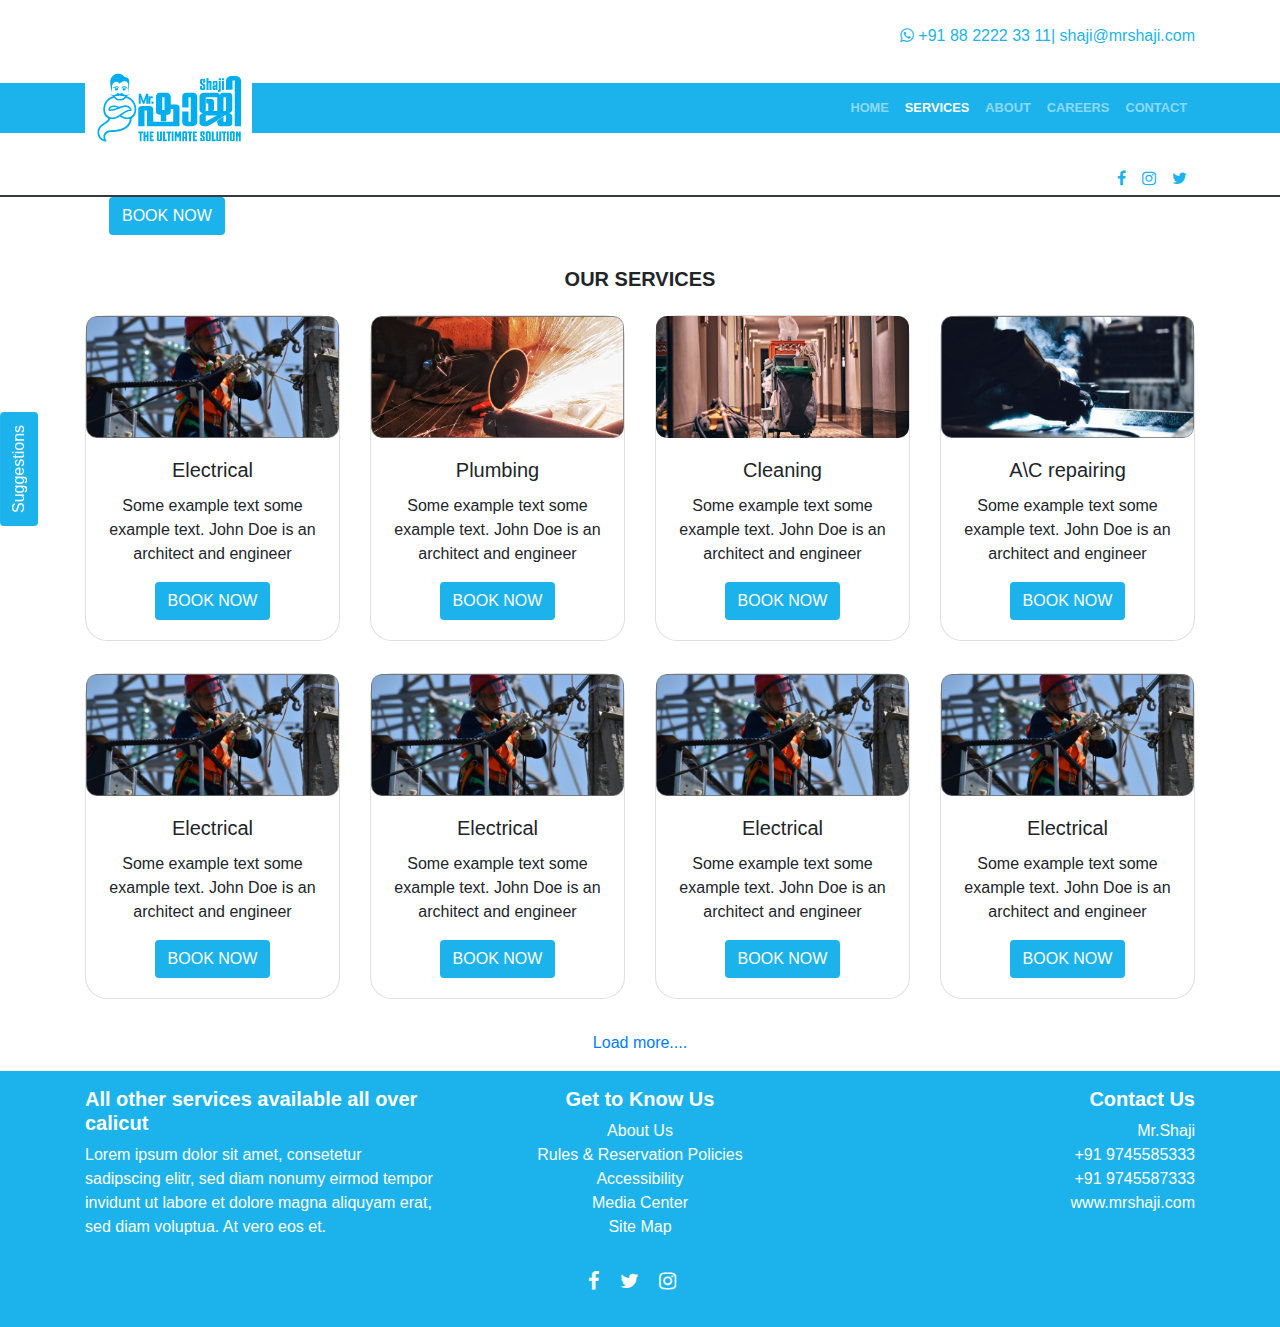
<file: services.html>
<!doctype html>
<html lang="en">
  <head>
    <!-- Required meta tags -->
    <meta charset="utf-8">
    <meta name="viewport" content="width=device-width, initial-scale=1, shrink-to-fit=no">

    <!-- Bootstrap CSS -->
    <link rel="stylesheet" href="https://stackpath.bootstrapcdn.com/bootstrap/4.5.2/css/bootstrap.min.css" integrity="sha384-JcKb8q3iqJ61gNV9KGb8thSsNjpSL0n8PARn9HuZOnIxN0hoP+VmmDGMN5t9UJ0Z" crossorigin="anonymous">
    <link rel="stylesheet" href="./asset/css/style.css"/>
    <link rel="stylesheet" href="https://cdnjs.cloudflare.com/ajax/libs/font-awesome/4.7.0/css/font-awesome.min.css">
     <link rel="icon" href="./asset/images/fav-icon.png" type="image/png" sizes="16x16">
    <title>Services</title>
  </head>
  <body>
    <div class="container mt-4">
      <div class="whatsapp d-flex flex-wrap justify-content-end">
        <a href="" target="_blank">
          <span class="fa fa-whatsapp"></span>
          <span class="text1">+91 88 2222 33 11</span>
        </a>
        <a href="" target="_blank"><span class="text1"> | shaji@mrshaji.com</span></a>
      </div>
    </div>
    <nav class="navbar navbar-expand-lg navbar-dark ftco-navbar-light">
        <div class="container">
              <a class="navbar-brand" href="index.html"><span class="flaticon flaticon-health"></span><img src="./asset/images/shaji.png" class="img-fluid" style="background-color: white"></a>
          <button class="navbar-toggler menu-btn ml-auto" type="button" data-toggle="collapse" data-target="#navbarSupportedContent" aria-controls="navbarSupportedContent" aria-expanded="false" aria-label="Toggle navigation">
              <svg xmlns="http://www.w3.org/2000/svg" width="24" height="24" viewBox="0 0 24 24" fill="none" stroke="currentColor" stroke-width="2" stroke-linecap="round" stroke-linejoin="round" class="feather feather-menu"><line x1="3" y1="12" x2="21" y2="12"></line><line x1="3" y1="6" x2="21" y2="6"></line><line x1="3" y1="18" x2="21" y2="18"></line></svg>
              </button>
          <div class="collapse navbar-collapse nav-colapse" id="navbarSupportedContent">
            <ul class="navbar-nav ml-auto font-weight-bold">
              <li class="nav-item text-uppercase"><a href="./index.html" class="nav-link">Home</a></li>
              <li class="nav-item active text-uppercase"><a href="./services.html" class="nav-link">services</a></li>
              <li class="nav-item text-uppercase"><a href="./about.html" class="nav-link">About</a></li>
              <li class="nav-item text-uppercase"><a href="./career.html" class="nav-link">careers</a></li>
              <li class="nav-item text-uppercase"><a href="./contact.html" class="nav-link">contact</a></li>
            </ul>
          </div>
        </div>
      </nav>
       <div class="container d-flex flex-wrap justify-content-end mb-1">
        <a href="" target="_blank" class="mx-2">
          <span class="fa fa-facebook"></span>
        </a>
        <a href="" target="_blank" class="mx-2">
          <span class="fa fa-instagram"></span>
        </a>
        <a href="" target="_blank" class="mx-2">
          <span class="fa fa-twitter"></span>
        </a>
      </div>
    <div class="border border-dark w-100"></div>   
    <div class="container">
      <a href="#" class="btn text-white bcolor mx-4">BOOK NOW</a>
    </div>
    <div class="service py-3">
      <a href="./suggestion.html"><button class="btn text-white bcolor sug">Suggestions</button></a>
      <div class="container py-3">
        <div class="heading text-center mx-auto">
          <h5 class="head font-weight-bold ">OUR SERVICES</h5>
          <div class="row">
            <div class="col-12 col-sm-6 col-md-4 col-lg-3 py-3">
              <div class="card service-box">
                <img src="./asset/images/services/elec.png" class="img-fluid card-img-top" alt="..."/>
                <div class="card-body">
                  <h5 class="card-title">Electrical</h5>
                  <p class="card-text">Some example text some example text. John Doe is an architect and engineer</p>
                  <a href="#" class="btn text-white bcolor">BOOK NOW</a>
                </div>
              </div>
            </div>

        <div class="col-12 col-sm-6 col-md-4 col-lg-3 py-3">
          <div class="card service-box">
            <img src="./asset/images/services/plu.png" class="img-fluid card-img-top" alt="..."/>
            <div class="card-body">
              <h5 class="card-title">Plumbing</h5>
              <p class="card-text">Some example text some example text. John Doe is an architect and engineer</p>
              <a href="#" class="btn text-white bcolor">BOOK NOW</a>
            </div>
          </div>
        </div>

        <div class="col-12 col-sm-6 col-md-4 col-lg-3 py-3">
          <div class="card service-box">
            <img src="./asset/images/services/cln.png" class="img-fluid card-img-top" alt="..."/>
            <div class="card-body">
              <h5 class="card-title">Cleaning</h5>
              <p class="card-text">Some example text some example text. John Doe is an architect and engineer</p>
              <a href="#" class="btn text-white bcolor">BOOK NOW</a>
            </div>
          </div>
        </div>

        <div class="col-12 col-sm-6 col-md-4 col-lg-3 py-3">
          <div class="card service-box">
            <img src="./asset/images/services/ac.png" class="img-fluid card-img-top" alt="..."/>
            <div class="card-body">
              <h5 class="card-title">A\C repairing</h5>
              <p class="card-text">Some example text some example text. John Doe is an architect and engineer</p>
              <a href="#" class="btn text-white bcolor">BOOK NOW</a>
            </div>
          </div>
        </div>

        <div class="col-12 col-sm-6 col-md-4 col-lg-3 py-3">
          <div class="card service-box">
            <img src="./asset/images/services/elec.png" class="img-fluid card-img-top" alt="..."/>
            <div class="card-body">
              <h5 class="card-title">Electrical</h5>
              <p class="card-text">Some example text some example text. John Doe is an architect and engineer</p>
              <a href="#" class="btn text-white bcolor">BOOK NOW</a>
            </div>
          </div>
        </div>

        <div class="col-12 col-sm-6 col-md-4 col-lg-3 py-3">
          <div class="card service-box">
            <img src="./asset/images/services/elec.png" class="img-fluid card-img-top" alt="..."/>
            <div class="card-body">
              <h5 class="card-title">Electrical</h5>
              <p class="card-text">Some example text some example text. John Doe is an architect and engineer</p>
              <a href="#" class="btn text-white bcolor">BOOK NOW</a>
            </div>
          </div>
        </div>

        <div class="col-12 col-sm-6 col-md-4 col-lg-3 py-3">
          <div class="card service-box">
            <img src="./asset/images/services/elec.png" class="img-fluid card-img-top" alt="..."/>
            <div class="card-body">
              <h5 class="card-title">Electrical</h5>
              <p class="card-text">Some example text some example text. John Doe is an architect and engineer</p>
              <a href="#" class="btn text-white bcolor">BOOK NOW</a>
            </div>
          </div>
        </div>

        <div class="col-12 col-sm-6 col-md-4 col-lg-3 py-3">
          <div class="card service-box">
            <img src="./asset/images/services/elec.png" class="img-fluid card-img-top" alt="..."/>
            <div class="card-body">
              <h5 class="card-title">Electrical</h5>
              <p class="card-text">Some example text some example text. John Doe is an architect and engineer</p>
              <a href="#" class="btn text-white bcolor">BOOK NOW</a>
            </div>
          </div>
        </div>
      </div>
      </div>
    </div>
    <div class="text-center w-100">
      <a href="#" class="">Load more....</a>
    </div>
  </div>

 <footer class="py-3 bcolor">
  <div class="footer-text text-white">
  <div class="container">
    <div class="row">
        <div class="col-md-4">
          <h5 class="font-weight-bold">All other services available all over calicut</h5>
          <p>Lorem ipsum dolor sit amet, consetetur sadipscing elitr, sed diam nonumy eirmod tempor invidunt ut labore et dolore magna aliquyam erat, sed diam voluptua. At vero eos et.</p>
        </div>
        <div class="col-md-4 px-md-4 getit">
          <h5 class="font-weight-bold">Get to Know Us</h5>
          <ul class="">
            <li>About Us</li>
            <li>Rules & Reservation Policies</li>
            <li>Accessibility</li>
            <li>Media Center</li>
            <li>Site Map</li>
          </ul>
        </div>
        <div class="col-md-4 cont">
          <h5 class="font-weight-bold">Contact Us</h5>
          <ul class="">
            <li>Mr.Shaji</li>
            <li>+91 9745585333</li>
            <li>+91 9745587333</li>
            <li><a href="#" class="text-white">www.mrshaji.com</a></li>
          </ul>
        </div>
        <div class="social-media py-3">
          <a href="#" class="fa fa-facebook"></a>
          <a href="#" class="fa fa-twitter"></a>
          <a href="#" class="fa fa-instagram"></a>
        </div>
      </div>
    </div>
  </div>
</footer>
<a id="button"></a>
<script src="https://code.jquery.com/jquery-3.5.1.min.js" integrity="sha256-9/aliU8dGd2tb6OSsuzixeV4y/faTqgFtohetphbbj0=" crossorigin="anonymous"></script>
  <script src="https://cdnjs.cloudflare.com/ajax/libs/popper.js/1.12.9/umd/popper.min.js" integrity="sha384-ApNbgh9B+Y1QKtv3Rn7W3mgPxhU9K/ScQsAP7hUibX39j7fakFPskvXusvfa0b4Q" crossorigin="anonymous"></script>
  <script src="https://maxcdn.bootstrapcdn.com/bootstrap/4.0.0/js/bootstrap.min.js" integrity="sha384-JZR6Spejh4U02d8jOt6vLEHfe/JQGiRRSQQxSfFWpi1MquVdAyjUar5+76PVCmYl" crossorigin="anonymous"></script>
  <script type="text/javascript" src="./asset/script/script.js"></script>

  </body>
</html>
</file>
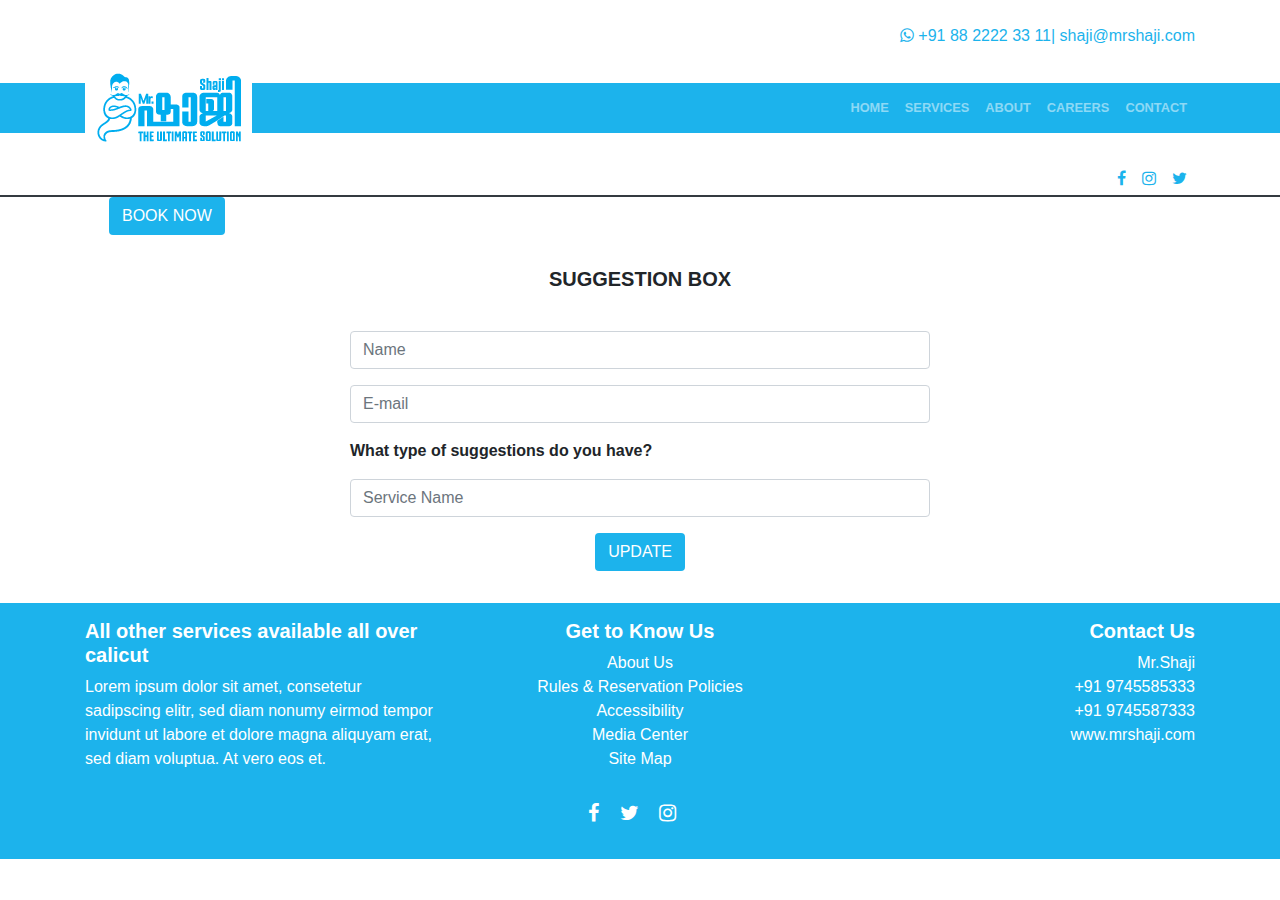
<file: suggestion.html>
<!doctype html>
<html lang="en">
  <head>
    <!-- Required meta tags -->
    <meta charset="utf-8">
    <meta name="viewport" content="width=device-width, initial-scale=1, shrink-to-fit=no">

    <!-- Bootstrap CSS -->
    <link rel="stylesheet" href="https://stackpath.bootstrapcdn.com/bootstrap/4.5.2/css/bootstrap.min.css" integrity="sha384-JcKb8q3iqJ61gNV9KGb8thSsNjpSL0n8PARn9HuZOnIxN0hoP+VmmDGMN5t9UJ0Z" crossorigin="anonymous">
    <link rel="stylesheet" href="./asset/css/style.css"/>
    <link rel="stylesheet" href="https://cdnjs.cloudflare.com/ajax/libs/font-awesome/4.7.0/css/font-awesome.min.css">
     <link rel="icon" href="./asset/images/fav-icon.png" type="image/png" sizes="16x16">
    <title>Suggestion Box</title>
  </head>
  <body>
    <div class="container mt-4">
      <div class="whatsapp d-flex flex-wrap justify-content-end">
        <a href="" target="_blank">
          <span class="fa fa-whatsapp"></span>
          <span class="text1">+91 88 2222 33 11</span>
        </a>
        <a href="" target="_blank"><span class="text1"> | shaji@mrshaji.com</span></a>
      </div>
    </div>
    <nav class="navbar navbar-expand-lg navbar-dark ftco-navbar-light">
        <div class="container">
              <a class="navbar-brand" href="index.html"><span class="flaticon flaticon-health"></span><img src="./asset/images/shaji.png" class="img-fluid" style="background-color: white"></a>
          <button class="navbar-toggler menu-btn ml-auto" type="button" data-toggle="collapse" data-target="#navbarSupportedContent" aria-controls="navbarSupportedContent" aria-expanded="false" aria-label="Toggle navigation">
              <svg xmlns="http://www.w3.org/2000/svg" width="24" height="24" viewBox="0 0 24 24" fill="none" stroke="currentColor" stroke-width="2" stroke-linecap="round" stroke-linejoin="round" class="feather feather-menu"><line x1="3" y1="12" x2="21" y2="12"></line><line x1="3" y1="6" x2="21" y2="6"></line><line x1="3" y1="18" x2="21" y2="18"></line></svg>
              </button>
          <div class="collapse navbar-collapse nav-colapse" id="navbarSupportedContent">
            <ul class="navbar-nav ml-auto font-weight-bold">
              <li class="nav-item text-uppercase"><a href="./index.html" class="nav-link">Home</a></li>
              <li class="nav-item text-uppercase"><a href="./services.html" class="nav-link">services</a></li>
              <li class="nav-item text-uppercase"><a href="./about.html" class="nav-link">About</a></li>
              <li class="nav-item text-uppercase"><a href="./career.html" class="nav-link">careers</a></li>
              <li class="nav-item text-uppercase"><a href="./contact.html" class="nav-link">contact</a></li>
            </ul>
          </div>
        </div>
      </nav>
       <div class="container d-flex flex-wrap justify-content-end mb-1">
        <a href="" target="_blank" class="mx-2">
          <span class="fa fa-facebook"></span>
        </a>
        <a href="" target="_blank" class="mx-2">
          <span class="fa fa-instagram"></span>
        </a>
        <a href="" target="_blank" class="mx-2">
          <span class="fa fa-twitter"></span>
        </a>
      </div>
    <div class="border border-dark w-100"></div>   
    <div class="container">
      <a href="#" class="btn text-white bcolor mx-4">BOOK NOW</a>
    </div>
     <div class="contact py-3">
      <div class="container py-3">
        <div class="heading text-center mx-auto">
          <h5 class="head font-weight-bold mb-4 text-uppercase">Suggestion Box</h5>
          <form class="contact-form1" action="#" method="post">
            <input type="text" class="form-control mt-3" name="first_name" id="first_name" value="" maxlength="255" required="" placeholder="Name">
            <input type="text" class="form-control mt-3" name="first_name" id="mail" value="" maxlength="255" required="" placeholder="E-mail">
            <p class="text-left font-weight-bold mt-3">What type of suggestions do you have?</p>
            <input type="text" class="form-control" name="first_name" id="service" value="" maxlength="255" required="" placeholder="Service Name">
            <button type="submit" class="btn bcolor text-white mt-3">UPDATE</button>
          </form>
        </div>
      </div>
    </div>

    <footer class="py-3 bcolor">
  <div class="footer-text text-white">
  <div class="container">
    <div class="row">
        <div class="col-md-4">
          <h5 class="font-weight-bold">All other services available all over calicut</h5>
          <p>Lorem ipsum dolor sit amet, consetetur sadipscing elitr, sed diam nonumy eirmod tempor invidunt ut labore et dolore magna aliquyam erat, sed diam voluptua. At vero eos et.</p>
        </div>
        <div class="col-md-4 px-md-4 getit">
          <h5 class="font-weight-bold">Get to Know Us</h5>
          <ul class="">
            <li>About Us</li>
            <li>Rules & Reservation Policies</li>
            <li>Accessibility</li>
            <li>Media Center</li>
            <li>Site Map</li>
          </ul>
        </div>
        <div class="col-md-4 cont">
          <h5 class="font-weight-bold">Contact Us</h5>
          <ul class="">
            <li>Mr.Shaji</li>
            <li>+91 9745585333</li>
            <li>+91 9745587333</li>
            <li><a href="#" class="text-white">www.mrshaji.com</a></li>
          </ul>
        </div>
        <div class="social-media py-3">
          <a href="#" class="fa fa-facebook"></a>
          <a href="#" class="fa fa-twitter"></a>
          <a href="#" class="fa fa-instagram"></a>
        </div>
      </div>
    </div>
  </div>
</footer>
<a id="button"></a>
<script src="https://code.jquery.com/jquery-3.5.1.min.js" integrity="sha256-9/aliU8dGd2tb6OSsuzixeV4y/faTqgFtohetphbbj0=" crossorigin="anonymous"></script>
  <script src="https://cdnjs.cloudflare.com/ajax/libs/popper.js/1.12.9/umd/popper.min.js" integrity="sha384-ApNbgh9B+Y1QKtv3Rn7W3mgPxhU9K/ScQsAP7hUibX39j7fakFPskvXusvfa0b4Q" crossorigin="anonymous"></script>
  <script src="https://maxcdn.bootstrapcdn.com/bootstrap/4.0.0/js/bootstrap.min.js" integrity="sha384-JZR6Spejh4U02d8jOt6vLEHfe/JQGiRRSQQxSfFWpi1MquVdAyjUar5+76PVCmYl" crossorigin="anonymous"></script>
  <script type="text/javascript" src="./asset/script/script.js"></script>

  </body>
  </html>
</file>
<file: asset/css/style.css>
nav{
	line-height: 0.4;
	position: relative;
}

nav::after{
	content: '';
	position: absolute;
	width: 100%;
	height: 50px;
	background-color: #1CB3EC;
	display: block;
	left: 0;
	right: 0;
	z-index: -1;
	top: 35px;
}

.nav-link{
	font-size: 0.8rem;
}

.text1{
	color: #1CB3EC;
}

.fa{
	color: #1CB3EC;
}

.sp1{
	color: #1CB3EC;
}

.headerpara{
	font-size: 17px;
}

.sp2{
	color: #FF0000;
}

.sp3{
	color: #03A72F;
}

.bcolor{
	background-color: #1CB3EC;
}

.service-box{
	border-radius: 22px;
}

.ab{
	width: 400px;
}

.s3card{
	background-color: #F6F0EE;
}


.img-rnd{
	width: 150px;
	height: 150px;
	overflow: hidden;
}

.section4{
	position: relative;
}

.section4::after{
	content: '';
	width: 100%;
	height: 100%;
	position: absolute;
	top: 0;
	left: 0;
	z-index: -1;
	background-image: url(../images/tool.png);
	background-size: cover;
	background-position: bottom left;
	filter: blur(4px);
}

.home-form{
	width: 100%;
	max-width: 450px;
}

ul{
	list-style-type: none;
	margin: 0;
	padding: 0;
}

.social-media a{
	color: #fff;
	font-size: 20px;
	letter-spacing: 0.8em;

}

.social-media{
	text-align: center;
	width: 100%;
}

.sug{
	position: fixed;
	top: 50%;
	left: -38px;
	transform: rotate(-90deg);
	z-index: 1;
}

.contact-form{
  max-width: 600px;
  margin: auto;
  padding: 0 10px;
  overflow: hidden;
}
.contact-form1{
  max-width: 600px;
  margin: auto;
  padding: 0 10px;
  overflow: hidden;
  border: none;
}

#button {
  display: inline-block;
  background-color: #1cb3ec;
  width: 40px;
  height: 40px;
  text-align: center;
  border-radius: 4px;
  margin: 30px;
  position: fixed;
  bottom: 30px;
  right: 30px;
  transition: background-color .3s;
  z-index: 1000;
}

#button:hover {
  cursor: pointer;
  background-color: #333;
}

#button:active {
  background-color: #555;
}

#button::after {
  content: "\f077";
  font-family: FontAwesome;
  font-weight: normal;
  font-style: normal;
  font-size: 1em;
  line-height: 40px;
  color: #fff;
}

#button {
	display: none;
  }

  .getit{
  	text-align: center;
  }

  .cont{
  	text-align: right;
  }

  .carer{
  	font-weight: 600;
  }

  .float{
	position:fixed;
	width:50px;
	height:50px;
	bottom:20px;
	right:20px;
	background-color:#fff;
	color:#25d366;
	border-radius:50px;
	text-align:center;
  font-size:30px;
	box-shadow: 2px 2px 3px #999;
  z-index:100;
}
/*.fa1 {
    color: #28a745;
}*/

.my-float{
	margin-top:10px;
	color: #28a745;
}


@media only screen and (max-width: 991px) {
  .nav-colapse{
	background-color: #1CB3EC;
    padding: 15px;
   }
}

@media only screen and (max-width: 767px) {
  .cont { 
    text-align: left;
    margin-top: 15px;
   
  }
  .getit{
  	text-align: left;
  }
}
</file>
